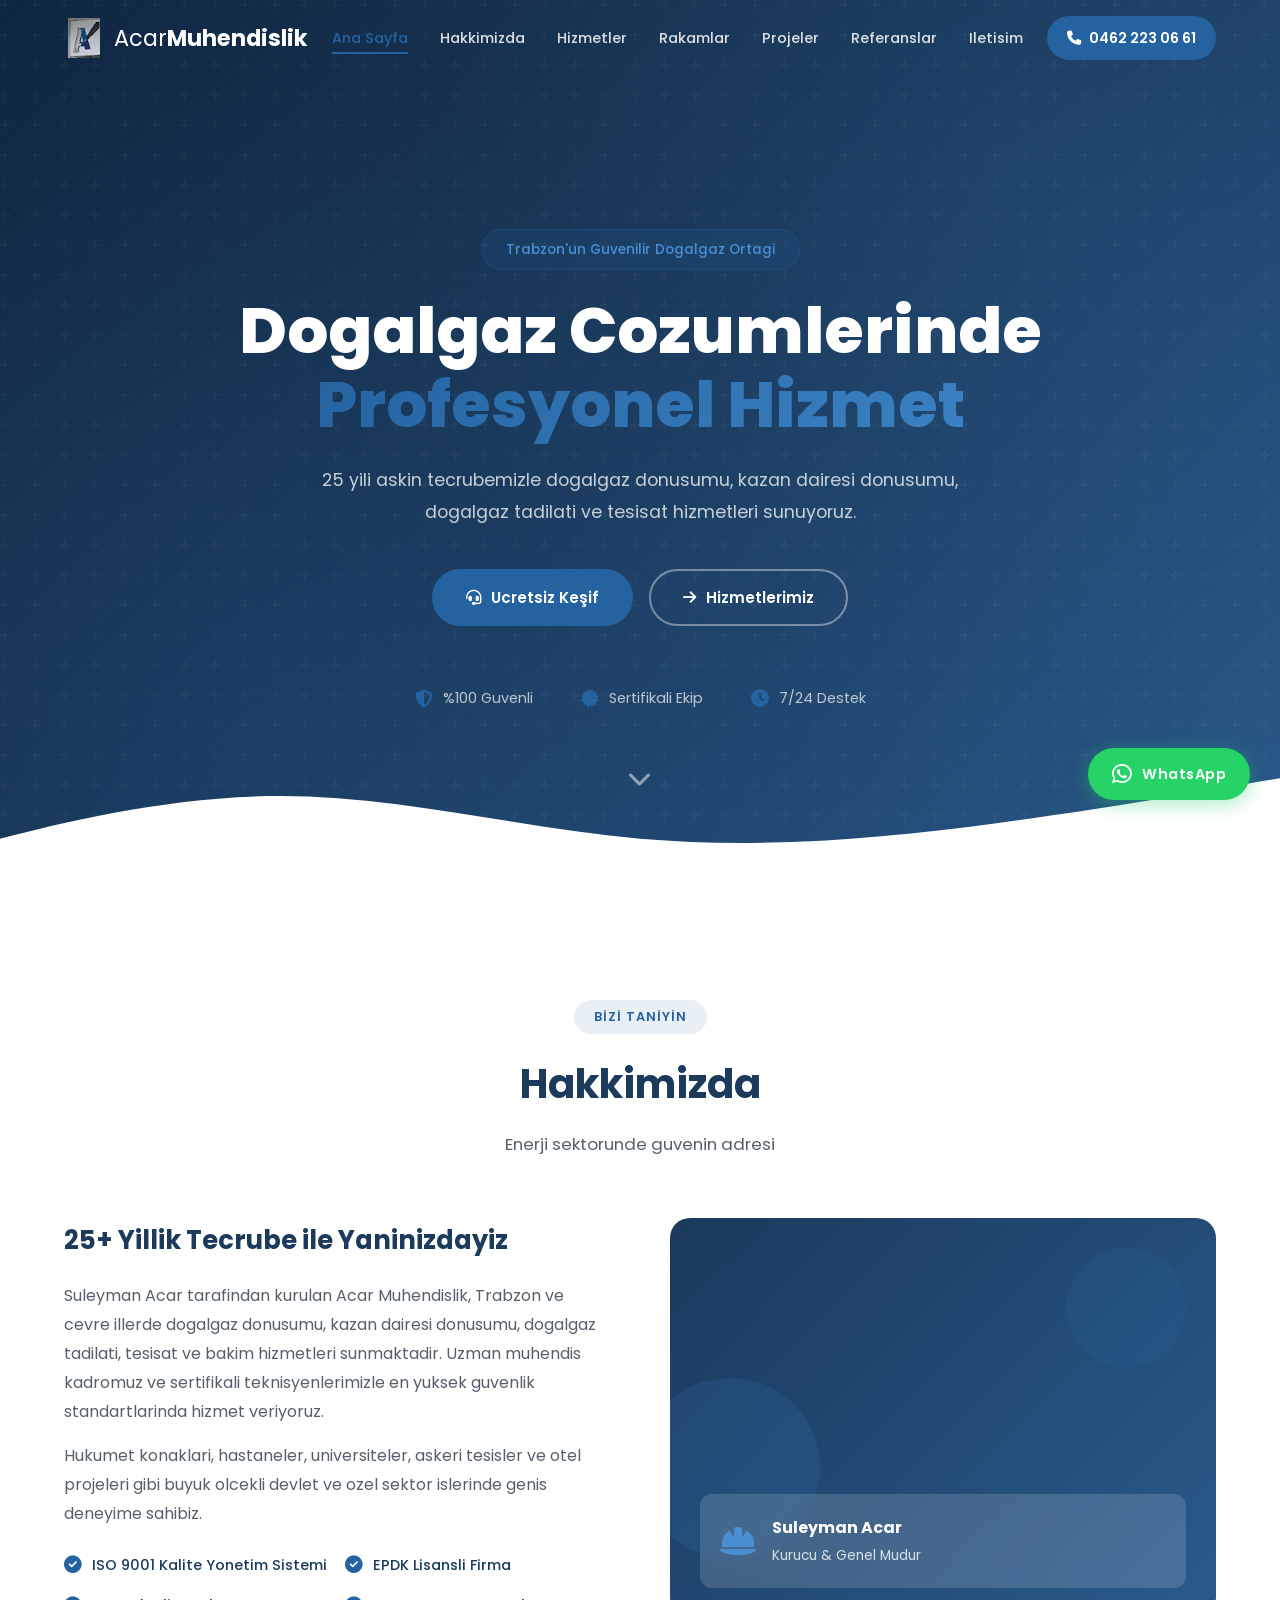
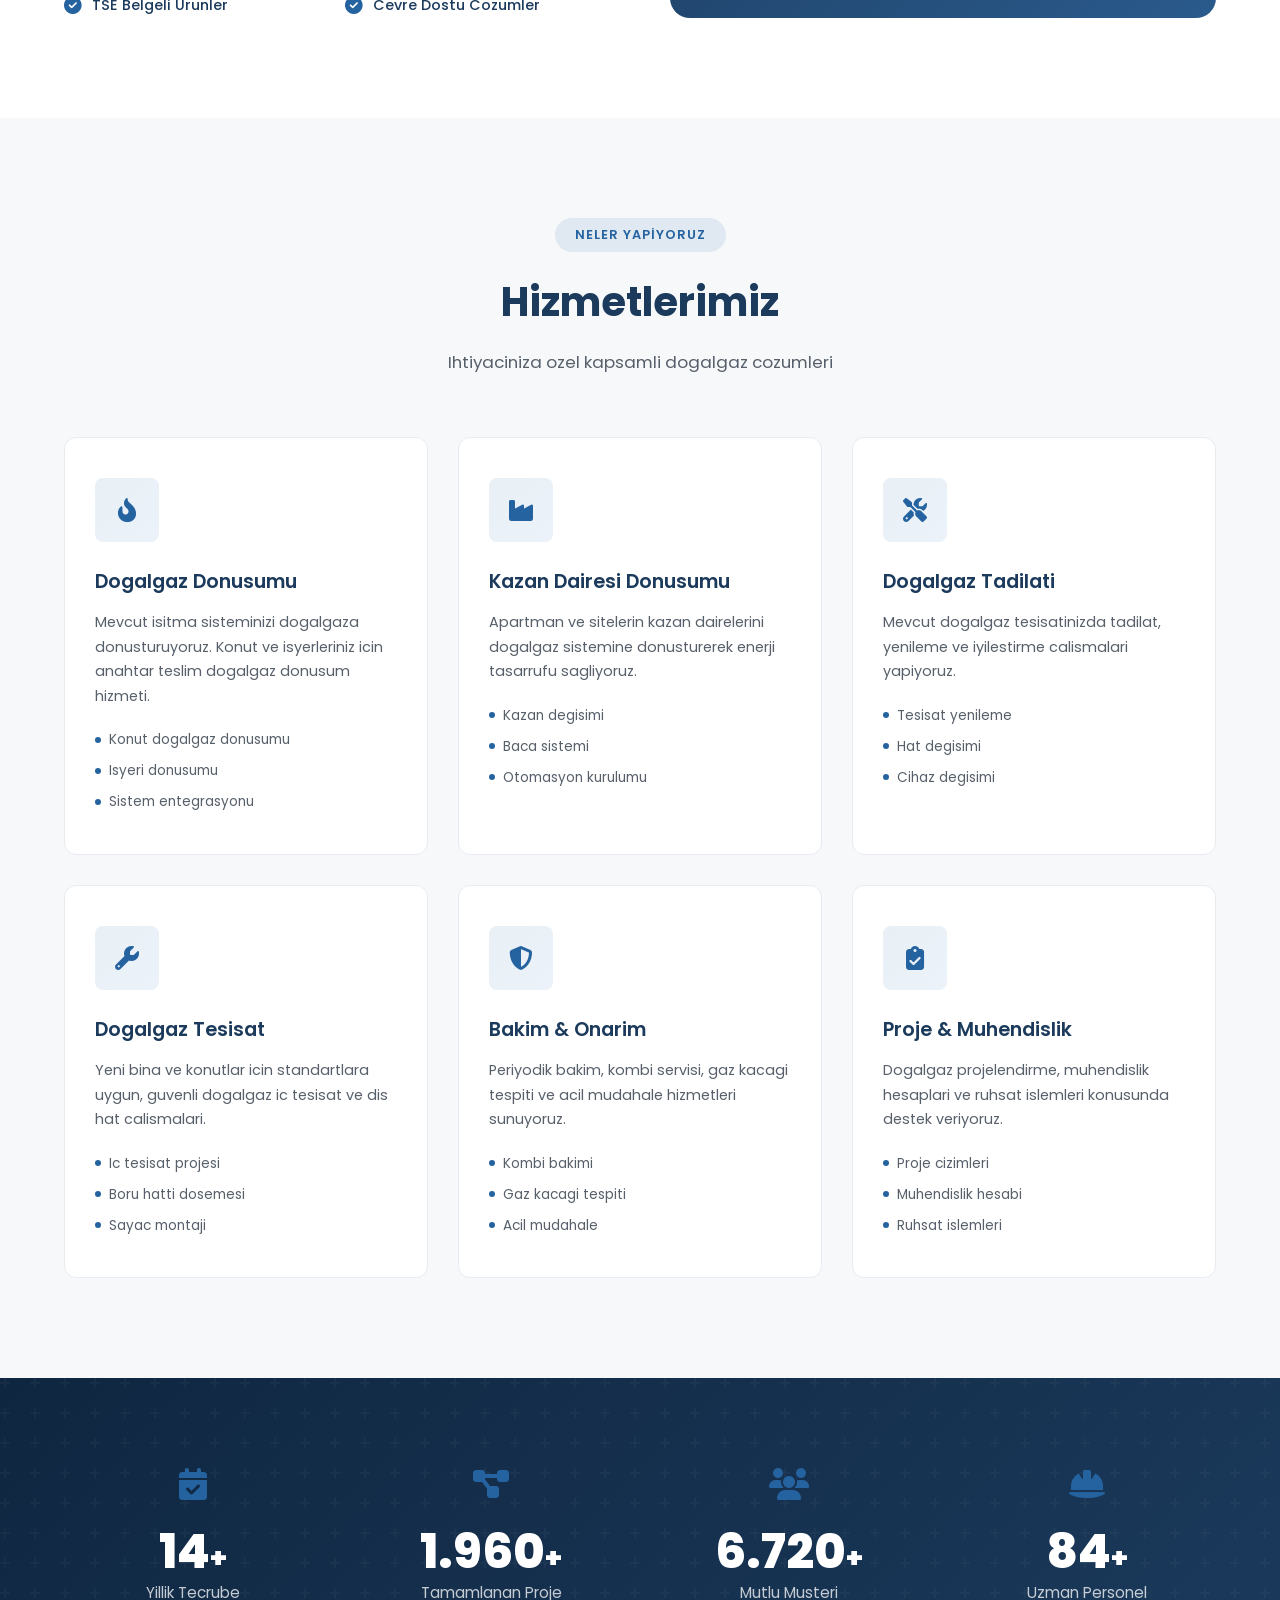
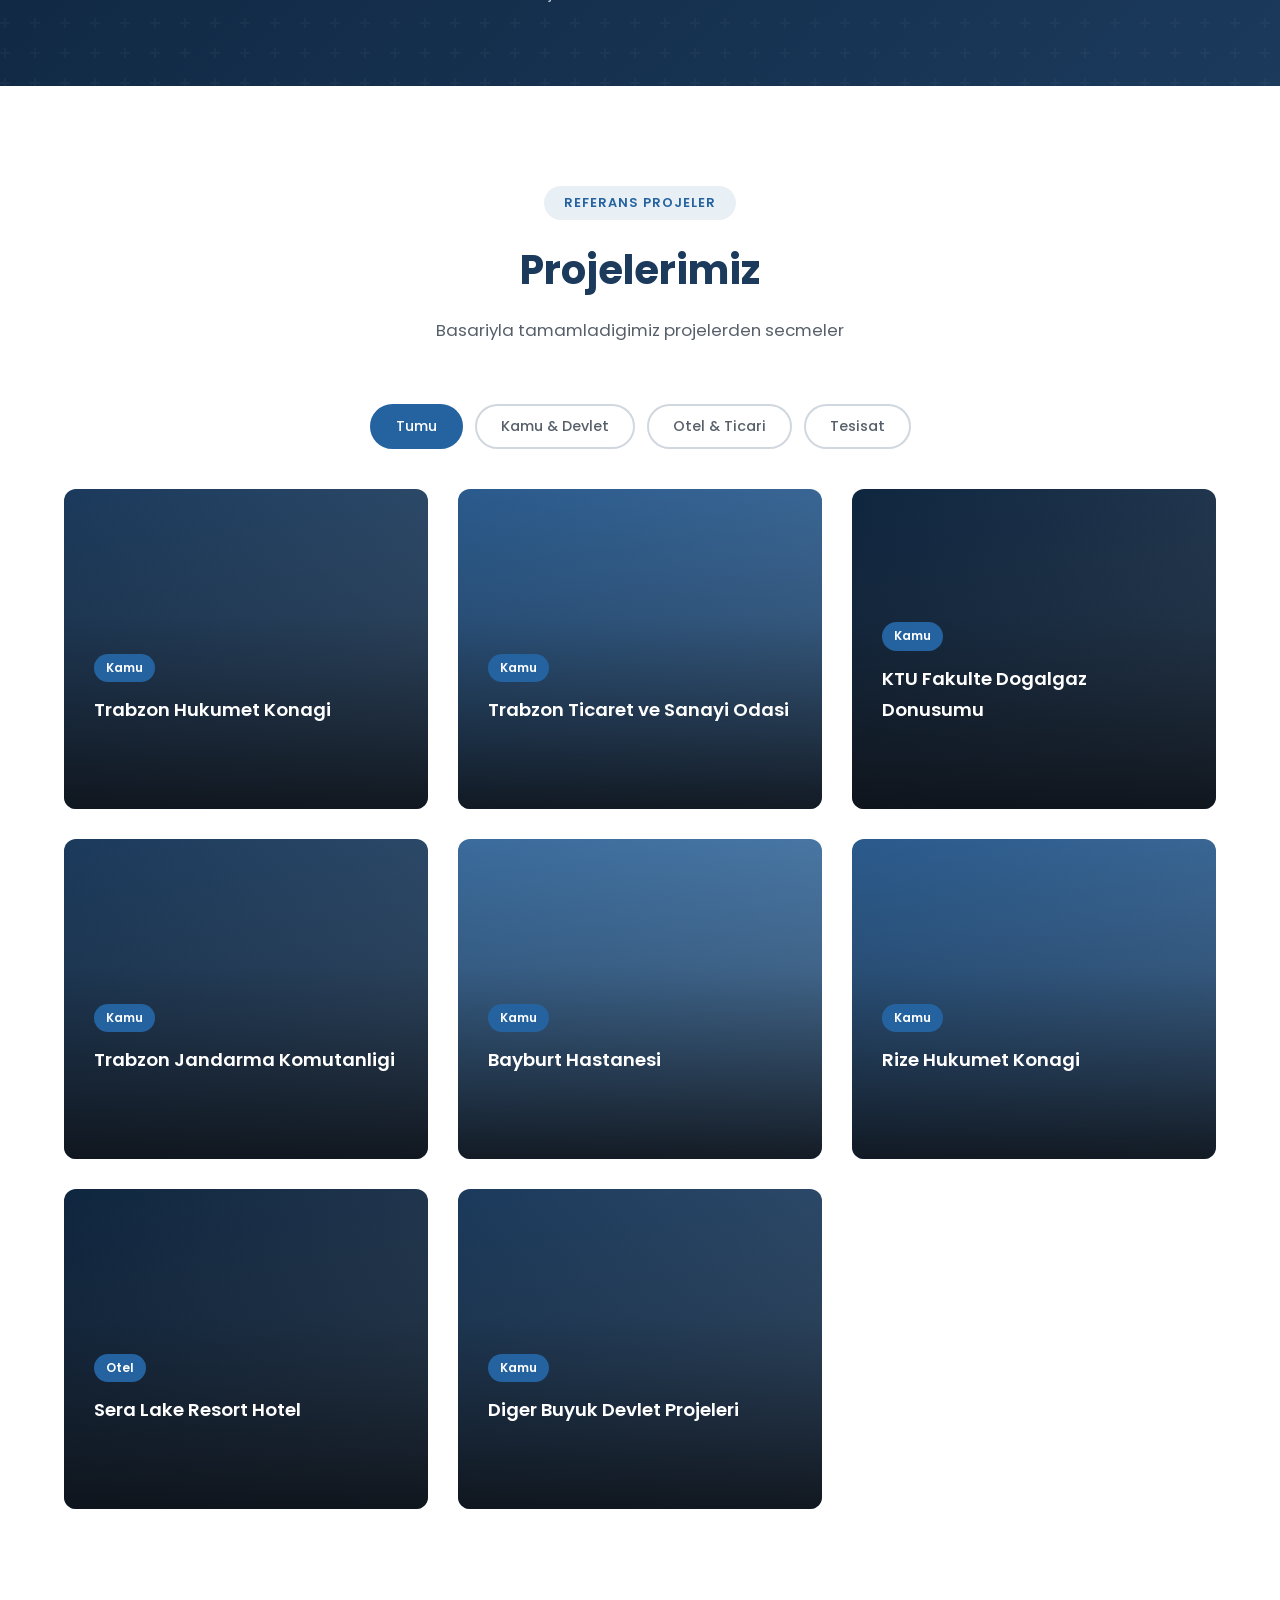
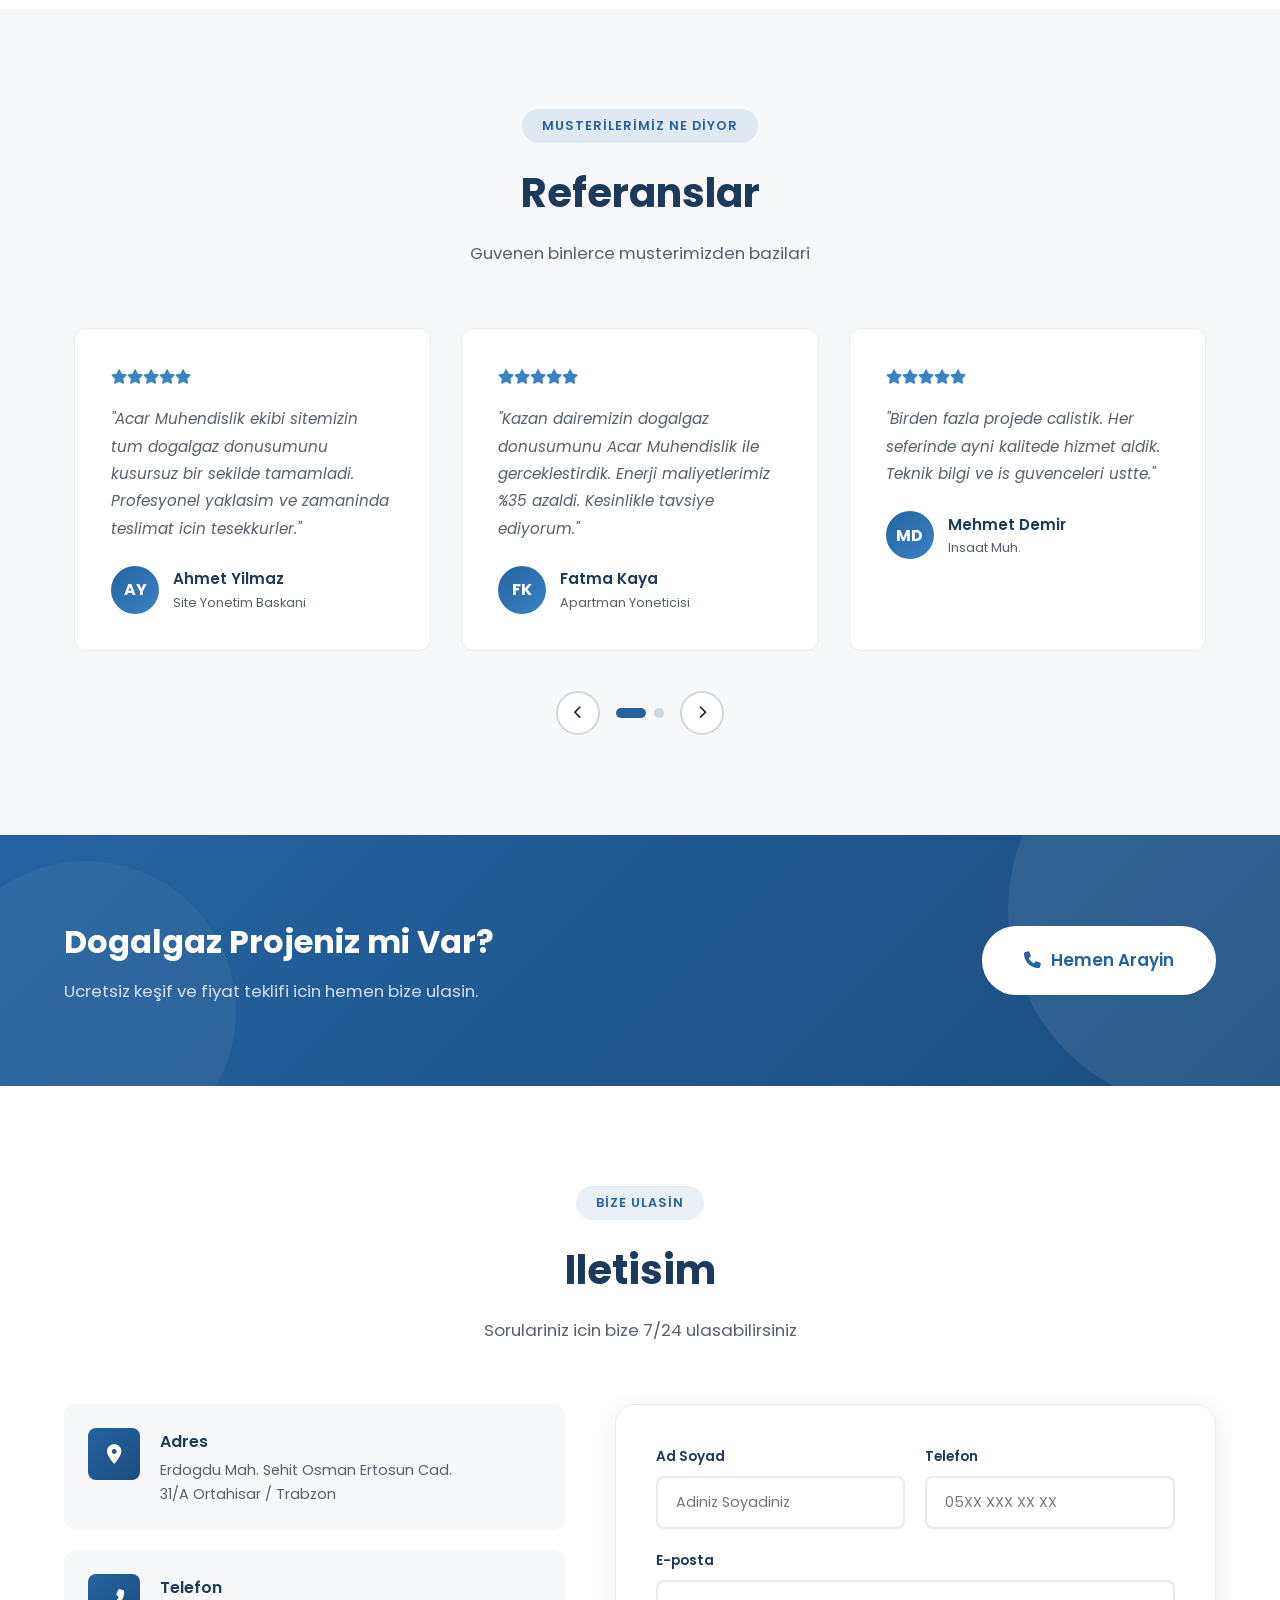
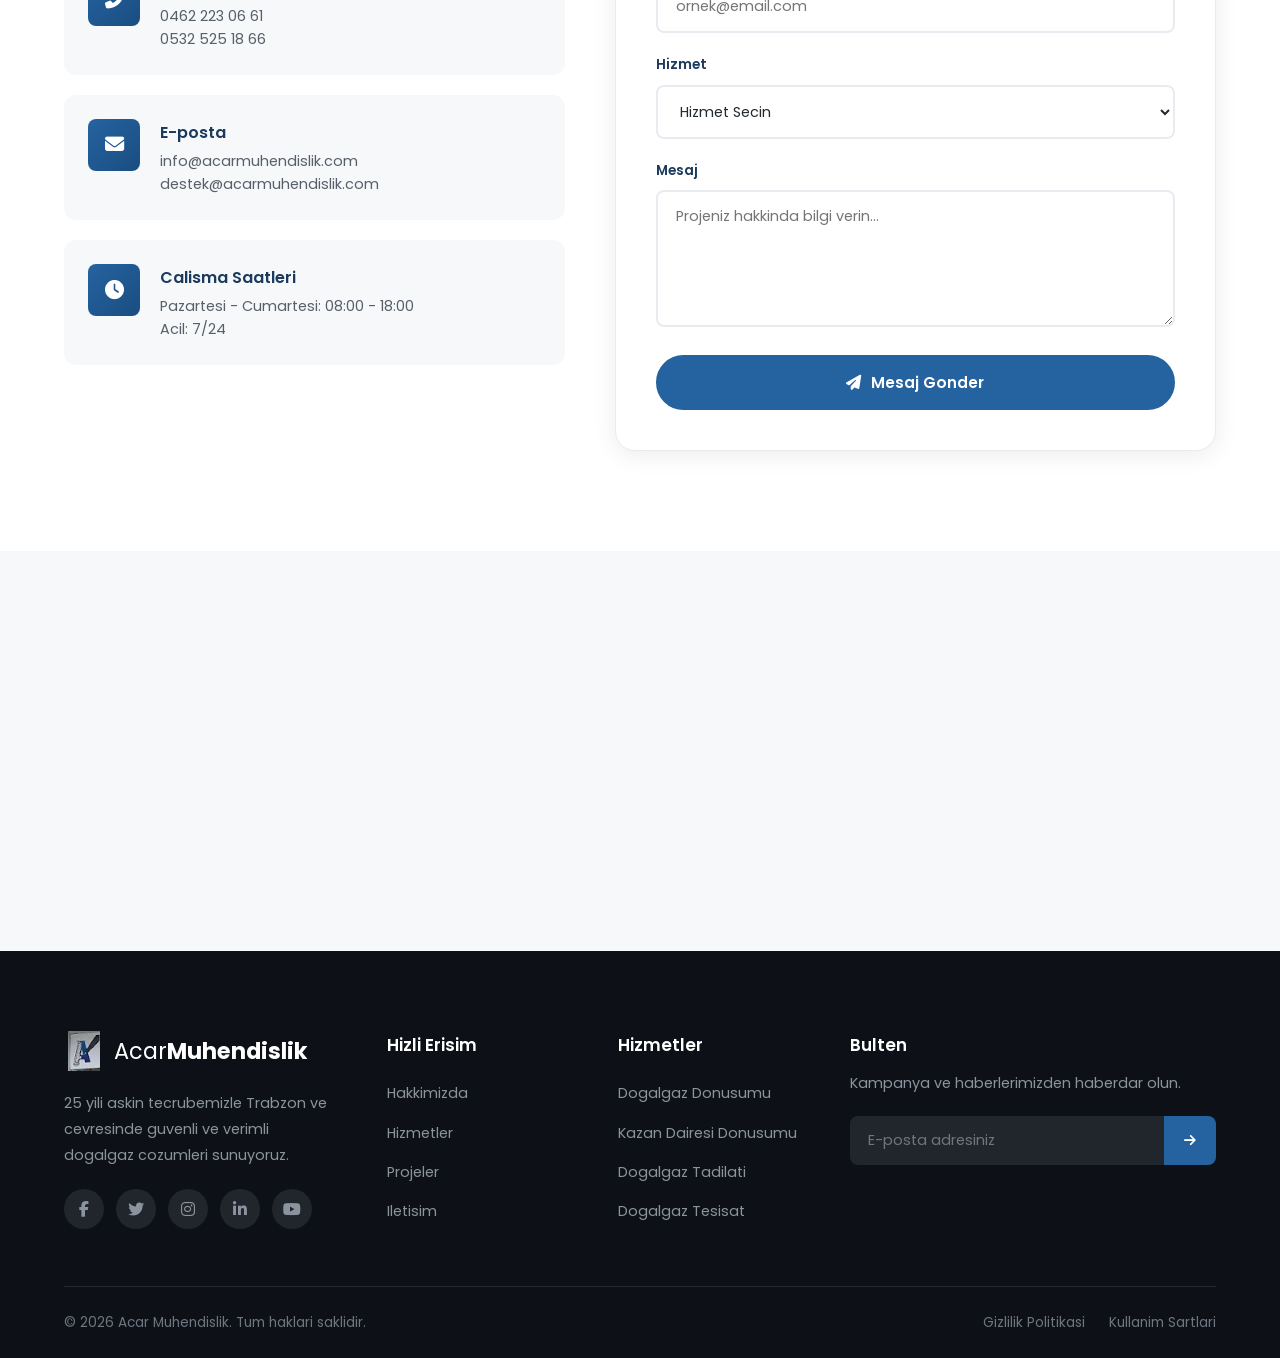
<file: dogalgaz/index.html>
<!DOCTYPE html>
<html lang="tr">
<head>
  <meta charset="UTF-8" />
  <meta name="viewport" content="width=device-width, initial-scale=1.0" />
  <meta name="description" content="Acar Muhendislik - Trabzon'da 25+ yillik tecrube ile dogalgaz donusumu, kazan dairesi donusumu, dogalgaz tadilati ve tesisat hizmetleri. Ortahisar, Trabzon." />
  <meta name="keywords" content="dogalgaz, dogalgaz donusumu, kazan dairesi, dogalgaz tadilati, tesisat, Trabzon, Ortahisar, Acar Muhendislik, dogalgaz tesisat, kombi bakimi, mekanik tesisat" />
  <meta name="author" content="Acar Muhendislik" />
  <meta name="robots" content="index, follow" />
  <meta property="og:title" content="Acar Muhendislik | Dogalgaz Hizmetleri - Trabzon" />
  <meta property="og:description" content="25+ yillik tecrube ile dogalgaz donusumu, kazan dairesi donusumu ve tesisat hizmetleri. Trabzon ve cevre iller." />
  <meta property="og:type" content="website" />
  <meta property="og:locale" content="tr_TR" />
  <meta name="twitter:card" content="summary" />
  <meta name="twitter:title" content="Acar Muhendislik | Dogalgaz Hizmetleri" />
  <meta name="twitter:description" content="Trabzon'da profesyonel dogalgaz donusumu ve tesisat hizmetleri." />
  <title>Acar Muhendislik | Dogalgaz Donusumu & Tesisat - Trabzon</title>
  <link rel="icon" type="image/x-icon" href="assets/favicon.ico" />
  <link rel="icon" type="image/png" sizes="32x32" href="assets/favicon-32.png" />
  <link rel="icon" type="image/png" sizes="192x192" href="assets/favicon-192.png" />
  <link rel="apple-touch-icon" sizes="180x180" href="assets/apple-touch-icon.png" />
  <link rel="preconnect" href="https://fonts.googleapis.com" />
  <link rel="preconnect" href="https://fonts.gstatic.com" crossorigin />
  <link href="https://fonts.googleapis.com/css2?family=Poppins:wght@300;400;500;600;700;800&display=swap" rel="stylesheet" />
  <link rel="stylesheet" href="https://cdnjs.cloudflare.com/ajax/libs/font-awesome/6.5.1/css/all.min.css" />
  <link rel="stylesheet" href="css/styles.css" />
</head>
<body>
  <!-- Preloader -->
  <div id="preloader" class="preloader">
    <div class="preloader__flame">
      <img src="assets/logo.jpg" alt="Acar Muhendislik" class="preloader__logo" />
    </div>
    <p class="preloader__text">Acar Muhendislik</p>
  </div>

  <!-- Navbar -->
  <header class="navbar" id="navbar">
    <div class="container navbar__inner">
      <a href="#hero" class="navbar__brand">
        <img src="assets/logo.jpg" alt="Acar Muhendislik Logo" class="navbar__logo" />
        <span>Acar<strong>Muhendislik</strong></span>
      </a>
      <nav class="navbar__links" id="nav-links">
        <a href="#hero" class="nav-link active">Ana Sayfa</a>
        <a href="#about" class="nav-link">Hakkimizda</a>
        <a href="#services" class="nav-link">Hizmetler</a>
        <a href="#stats" class="nav-link">Rakamlar</a>
        <a href="#projects" class="nav-link">Projeler</a>
        <a href="#testimonials" class="nav-link">Referanslar</a>
        <a href="#contact" class="nav-link">Iletisim</a>
      </nav>
      <div class="navbar__actions">
        <a href="tel:+904622230661" class="navbar__phone">
          <i class="fas fa-phone"></i>
          <span>0462 223 06 61</span>
        </a>
        <button id="menu-toggle" class="btn-icon menu-toggle" aria-label="Menu">
          <span class="hamburger"></span>
        </button>
      </div>
    </div>
  </header>

  <main>
    <!-- Hero Section -->
    <section id="hero" class="hero">
      <div class="hero__bg"></div>
      <div class="hero__overlay"></div>
      <div class="container hero__inner">
        <div class="hero__badge">Trabzon'un Guvenilir Dogalgaz Ortagi</div>
        <h1 class="hero__title">
          Dogalgaz Cozumlerinde<br />
          <span class="text-gradient">Profesyonel Hizmet</span>
        </h1>
        <p class="hero__subtitle">
          25 yili askin tecrubemizle dogalgaz donusumu, kazan dairesi donusumu,
          dogalgaz tadilati ve tesisat hizmetleri sunuyoruz.
        </p>
        <div class="hero__cta">
          <a href="#contact" class="btn btn--primary">
            <i class="fas fa-headset"></i> Ucretsiz Keşif
          </a>
          <a href="#services" class="btn btn--outline">
            <i class="fas fa-arrow-right"></i> Hizmetlerimiz
          </a>
        </div>
        <div class="hero__features">
          <div class="hero__feature">
            <i class="fas fa-shield-halved"></i>
            <span>%100 Guvenli</span>
          </div>
          <div class="hero__feature">
            <i class="fas fa-certificate"></i>
            <span>Sertifikali Ekip</span>
          </div>
          <div class="hero__feature">
            <i class="fas fa-clock"></i>
            <span>7/24 Destek</span>
          </div>
        </div>
      </div>
      <div class="hero__scroll">
        <a href="#about"><i class="fas fa-chevron-down"></i></a>
      </div>
    </section>

    <!-- About Section -->
    <section id="about" class="section">
      <div class="container">
        <div class="section__header">
          <span class="section__tag">Bizi Taniyin</span>
          <h2 class="section__title">Hakkimizda</h2>
          <p class="section__subtitle">Enerji sektorunde guvenin adresi</p>
        </div>
        <div class="about__grid">
          <div class="about__content">
            <h3>25+ Yillik Tecrube ile Yaninizdayiz</h3>
            <p>
              Suleyman Acar tarafindan kurulan Acar Muhendislik, Trabzon ve
              cevre illerde dogalgaz donusumu, kazan dairesi donusumu, dogalgaz
              tadilati, tesisat ve bakim hizmetleri sunmaktadir. Uzman muhendis
              kadromuz ve sertifikali teknisyenlerimizle en yuksek guvenlik
              standartlarinda hizmet veriyoruz.
            </p>
            <p>
              Hukumet konaklari, hastaneler, universiteler, askeri tesisler ve
              otel projeleri gibi buyuk olcekli devlet ve ozel sektor islerinde
              genis deneyime sahibiz.
            </p>
            <div class="about__highlights">
              <div class="about__highlight">
                <i class="fas fa-check-circle"></i>
                <span>ISO 9001 Kalite Yonetim Sistemi</span>
              </div>
              <div class="about__highlight">
                <i class="fas fa-check-circle"></i>
                <span>EPDK Lisansli Firma</span>
              </div>
              <div class="about__highlight">
                <i class="fas fa-check-circle"></i>
                <span>TSE Belgeli Urunler</span>
              </div>
              <div class="about__highlight">
                <i class="fas fa-check-circle"></i>
                <span>Cevre Dostu Cozumler</span>
              </div>
            </div>
          </div>
          <div class="about__image">
            <div class="about__image-card">
              <i class="fas fa-hard-hat"></i>
              <div>
                <strong>Suleyman Acar</strong>
                <span>Kurucu & Genel Mudur</span>
              </div>
            </div>
          </div>
        </div>
      </div>
    </section>

    <!-- Services Section -->
    <section id="services" class="section section--dark">
      <div class="container">
        <div class="section__header">
          <span class="section__tag">Neler Yapiyoruz</span>
          <h2 class="section__title">Hizmetlerimiz</h2>
          <p class="section__subtitle">Ihtiyaciniza ozel kapsamli dogalgaz cozumleri</p>
        </div>
        <div class="services__grid">
          <div class="service-card" data-aos="fade-up">
            <div class="service-card__icon">
              <i class="fas fa-fire-flame-curved"></i>
            </div>
            <h3 class="service-card__title">Dogalgaz Donusumu</h3>
            <p class="service-card__desc">
              Mevcut isitma sisteminizi dogalgaza donusturuyoruz.
              Konut ve isyerleriniz icin anahtar teslim dogalgaz donusum hizmeti.
            </p>
            <ul class="service-card__list">
              <li>Konut dogalgaz donusumu</li>
              <li>Isyeri donusumu</li>
              <li>Sistem entegrasyonu</li>
            </ul>
          </div>
          <div class="service-card" data-aos="fade-up">
            <div class="service-card__icon">
              <i class="fas fa-industry"></i>
            </div>
            <h3 class="service-card__title">Kazan Dairesi Donusumu</h3>
            <p class="service-card__desc">
              Apartman ve sitelerin kazan dairelerini dogalgaz sistemine
              donusturerek enerji tasarrufu sagliyoruz.
            </p>
            <ul class="service-card__list">
              <li>Kazan degisimi</li>
              <li>Baca sistemi</li>
              <li>Otomasyon kurulumu</li>
            </ul>
          </div>
          <div class="service-card" data-aos="fade-up">
            <div class="service-card__icon">
              <i class="fas fa-tools"></i>
            </div>
            <h3 class="service-card__title">Dogalgaz Tadilati</h3>
            <p class="service-card__desc">
              Mevcut dogalgaz tesisatinizda tadilat, yenileme ve
              iyilestirme calismalari yapiyoruz.
            </p>
            <ul class="service-card__list">
              <li>Tesisat yenileme</li>
              <li>Hat degisimi</li>
              <li>Cihaz degisimi</li>
            </ul>
          </div>
          <div class="service-card" data-aos="fade-up">
            <div class="service-card__icon">
              <i class="fas fa-wrench"></i>
            </div>
            <h3 class="service-card__title">Dogalgaz Tesisat</h3>
            <p class="service-card__desc">
              Yeni bina ve konutlar icin standartlara uygun, guvenli
              dogalgaz ic tesisat ve dis hat calismalari.
            </p>
            <ul class="service-card__list">
              <li>Ic tesisat projesi</li>
              <li>Boru hatti dosemesi</li>
              <li>Sayac montaji</li>
            </ul>
          </div>
          <div class="service-card" data-aos="fade-up">
            <div class="service-card__icon">
              <i class="fas fa-shield-halved"></i>
            </div>
            <h3 class="service-card__title">Bakim & Onarim</h3>
            <p class="service-card__desc">
              Periyodik bakim, kombi servisi, gaz kacagi tespiti
              ve acil mudahale hizmetleri sunuyoruz.
            </p>
            <ul class="service-card__list">
              <li>Kombi bakimi</li>
              <li>Gaz kacagi tespiti</li>
              <li>Acil mudahale</li>
            </ul>
          </div>
          <div class="service-card" data-aos="fade-up">
            <div class="service-card__icon">
              <i class="fas fa-clipboard-check"></i>
            </div>
            <h3 class="service-card__title">Proje & Muhendislik</h3>
            <p class="service-card__desc">
              Dogalgaz projelendirme, muhendislik hesaplari ve
              ruhsat islemleri konusunda destek veriyoruz.
            </p>
            <ul class="service-card__list">
              <li>Proje cizimleri</li>
              <li>Muhendislik hesabi</li>
              <li>Ruhsat islemleri</li>
            </ul>
          </div>
        </div>
      </div>
    </section>

    <!-- Stats Section -->
    <section id="stats" class="section stats-section">
      <div class="container">
        <div class="stats__grid">
          <div class="stat-card">
            <div class="stat-card__icon"><i class="fas fa-calendar-check"></i></div>
            <div class="stat-card__number" data-target="25">0</div>
            <div class="stat-card__label">Yillik Tecrube</div>
          </div>
          <div class="stat-card">
            <div class="stat-card__icon"><i class="fas fa-project-diagram"></i></div>
            <div class="stat-card__number" data-target="3500">0</div>
            <div class="stat-card__label">Tamamlanan Proje</div>
          </div>
          <div class="stat-card">
            <div class="stat-card__icon"><i class="fas fa-users"></i></div>
            <div class="stat-card__number" data-target="12000">0</div>
            <div class="stat-card__label">Mutlu Musteri</div>
          </div>
          <div class="stat-card">
            <div class="stat-card__icon"><i class="fas fa-hard-hat"></i></div>
            <div class="stat-card__number" data-target="150">0</div>
            <div class="stat-card__label">Uzman Personel</div>
          </div>
        </div>
      </div>
    </section>

    <!-- Projects Section -->
    <section id="projects" class="section">
      <div class="container">
        <div class="section__header">
          <span class="section__tag">Referans Projeler</span>
          <h2 class="section__title">Projelerimiz</h2>
          <p class="section__subtitle">Basariyla tamamladigimiz projelerden secmeler</p>
        </div>
        <div class="projects__filter">
          <button class="filter-btn active" data-filter="all">Tumu</button>
          <button class="filter-btn" data-filter="kamu">Kamu & Devlet</button>
          <button class="filter-btn" data-filter="otel">Otel & Ticari</button>
          <button class="filter-btn" data-filter="tesisat">Tesisat</button>
        </div>
        <div class="projects__grid" id="projects-grid">
          <!-- Populated by JS -->
        </div>
      </div>
    </section>

    <!-- Testimonials Section -->
    <section id="testimonials" class="section section--dark">
      <div class="container">
        <div class="section__header">
          <span class="section__tag">Musterilerimiz Ne Diyor</span>
          <h2 class="section__title">Referanslar</h2>
          <p class="section__subtitle">Guvenen binlerce musterimizden bazilari</p>
        </div>
        <div class="testimonials__wrapper">
          <div class="testimonials__track" id="testimonials-track">
            <!-- Populated by JS -->
          </div>
          <div class="testimonials__nav">
            <button class="testimonials__btn" id="test-prev"><i class="fas fa-chevron-left"></i></button>
            <div class="testimonials__dots" id="test-dots"></div>
            <button class="testimonials__btn" id="test-next"><i class="fas fa-chevron-right"></i></button>
          </div>
        </div>
      </div>
    </section>

    <!-- CTA Section -->
    <section class="cta-section">
      <div class="container cta__inner">
        <div class="cta__content">
          <h2>Dogalgaz Projeniz mi Var?</h2>
          <p>Ucretsiz keşif ve fiyat teklifi icin hemen bize ulasin.</p>
        </div>
        <a href="#contact" class="btn btn--primary btn--lg">
          <i class="fas fa-phone"></i> Hemen Arayin
        </a>
      </div>
    </section>

    <!-- Contact Section -->
    <section id="contact" class="section">
      <div class="container">
        <div class="section__header">
          <span class="section__tag">Bize Ulasin</span>
          <h2 class="section__title">Iletisim</h2>
          <p class="section__subtitle">Sorulariniz icin bize 7/24 ulasabilirsiniz</p>
        </div>
        <div class="contact__grid">
          <div class="contact__info">
            <div class="contact__card">
              <div class="contact__card-icon"><i class="fas fa-map-marker-alt"></i></div>
              <div>
                <h4>Adres</h4>
                <p>Erdogdu Mah. Sehit Osman Ertosun Cad.<br />31/A Ortahisar / Trabzon</p>
              </div>
            </div>
            <div class="contact__card">
              <div class="contact__card-icon"><i class="fas fa-phone-alt"></i></div>
              <div>
                <h4>Telefon</h4>
                <p><a href="tel:+904622230661" style="color: inherit;">0462 223 06 61</a><br /><a href="tel:+905325251866" style="color: inherit;">0532 525 18 66</a></p>
              </div>
            </div>
            <div class="contact__card">
              <div class="contact__card-icon"><i class="fas fa-envelope"></i></div>
              <div>
                <h4>E-posta</h4>
                <p>info@acarmuhendislik.com<br />destek@acarmuhendislik.com</p>
              </div>
            </div>
            <div class="contact__card">
              <div class="contact__card-icon"><i class="fas fa-clock"></i></div>
              <div>
                <h4>Calisma Saatleri</h4>
                <p>Pazartesi - Cumartesi: 08:00 - 18:00<br />Acil: 7/24</p>
              </div>
            </div>
          </div>
          <form class="contact__form" id="contact-form">
            <div class="form__row">
              <div class="form__group">
                <label for="name">Ad Soyad</label>
                <input type="text" id="name" name="name" placeholder="Adiniz Soyadiniz" required />
              </div>
              <div class="form__group">
                <label for="phone">Telefon</label>
                <input type="tel" id="phone" name="phone" placeholder="05XX XXX XX XX" required />
              </div>
            </div>
            <div class="form__group">
              <label for="email">E-posta</label>
              <input type="email" id="email" name="email" placeholder="ornek@email.com" required />
            </div>
            <div class="form__group">
              <label for="service">Hizmet</label>
              <select id="service" name="service">
                <option value="">Hizmet Secin</option>
                <option value="donusum">Dogalgaz Donusumu</option>
                <option value="kazan">Kazan Dairesi Donusumu</option>
                <option value="tadilat">Dogalgaz Tadilati</option>
                <option value="tesisat">Dogalgaz Tesisat</option>
                <option value="bakim">Bakim & Onarim</option>
                <option value="proje">Proje & Muhendislik</option>
              </select>
            </div>
            <div class="form__group">
              <label for="message">Mesaj</label>
              <textarea id="message" name="message" rows="5" placeholder="Projeniz hakkinda bilgi verin..."></textarea>
            </div>
            <button type="submit" class="btn btn--primary btn--full">
              <i class="fas fa-paper-plane"></i> Mesaj Gonder
            </button>
          </form>
        </div>
      </div>
    </section>

    <!-- Map -->
    <div class="map-section">
      <iframe
        src="https://www.google.com/maps/embed?pb=!1m18!1m12!1m3!1d2988.5!2d39.7168!3d41.0027!2m3!1f0!2f0!3f0!3m2!1i1024!2i768!4f13.1!3m3!1m2!1s0x0%3A0x0!2zNDHCsDAwJzA5LjciTiAzOcKwNDMnMDAuNSJF!5e0!3m2!1str!2str!4v1234567890"
        width="100%" height="400" style="border:0;" allowfullscreen="" loading="lazy"
        referrerpolicy="no-referrer-when-downgrade"
        title="Acar Muhendislik Konum"></iframe>
    </div>
  </main>

  <!-- Footer -->
  <footer class="footer">
    <div class="container">
      <div class="footer__grid">
        <div class="footer__about">
          <div class="footer__brand">
            <img src="assets/logo.jpg" alt="Acar Muhendislik" class="footer__logo-img" />
            <span>Acar<strong>Muhendislik</strong></span>
          </div>
          <p>
            25 yili askin tecrubemizle Trabzon ve cevresinde guvenli ve verimli
            dogalgaz cozumleri sunuyoruz.
          </p>
          <div class="footer__social">
            <a href="#" aria-label="Facebook"><i class="fab fa-facebook-f"></i></a>
            <a href="#" aria-label="Twitter"><i class="fab fa-twitter"></i></a>
            <a href="#" aria-label="Instagram"><i class="fab fa-instagram"></i></a>
            <a href="#" aria-label="LinkedIn"><i class="fab fa-linkedin-in"></i></a>
            <a href="#" aria-label="YouTube"><i class="fab fa-youtube"></i></a>
          </div>
        </div>
        <div class="footer__links">
          <h4>Hizli Erisim</h4>
          <ul>
            <li><a href="#about">Hakkimizda</a></li>
            <li><a href="#services">Hizmetler</a></li>
            <li><a href="#projects">Projeler</a></li>
            <li><a href="#contact">Iletisim</a></li>
          </ul>
        </div>
        <div class="footer__links">
          <h4>Hizmetler</h4>
          <ul>
            <li><a href="#services">Dogalgaz Donusumu</a></li>
            <li><a href="#services">Kazan Dairesi Donusumu</a></li>
            <li><a href="#services">Dogalgaz Tadilati</a></li>
            <li><a href="#services">Dogalgaz Tesisat</a></li>
          </ul>
        </div>
        <div class="footer__newsletter">
          <h4>Bulten</h4>
          <p>Kampanya ve haberlerimizden haberdar olun.</p>
          <form class="newsletter__form" id="newsletter-form">
            <input type="email" placeholder="E-posta adresiniz" required />
            <button type="submit"><i class="fas fa-arrow-right"></i></button>
          </form>
        </div>
      </div>
      <div class="footer__bottom">
        <p>&copy; 2026 Acar Muhendislik. Tum haklari saklidir.</p>
        <div class="footer__bottom-links">
          <a href="#">Gizlilik Politikasi</a>
          <a href="#">Kullanim Sartlari</a>
        </div>
      </div>
    </div>
  </footer>

  <!-- Back to Top -->
  <button id="back-to-top" class="back-to-top" aria-label="Yukari">
    <i class="fas fa-arrow-up"></i>
  </button>

  <!-- WhatsApp Button -->
  <a href="https://wa.me/905325251866?text=Merhaba%2C%20Acar%20Muhendislik%20hakkinda%20bilgi%20almak%20istiyorum." target="_blank" rel="noopener noreferrer" class="whatsapp-btn" aria-label="WhatsApp ile iletisime gecin">
    <i class="fab fa-whatsapp"></i>
    <span class="whatsapp-btn__text">WhatsApp</span>
  </a>

  <!-- Structured Data -->
  <script type="application/ld+json">
  {
    "@context": "https://schema.org",
    "@type": "LocalBusiness",
    "name": "Acar Muhendislik",
    "description": "Dogalgaz donusumu, kazan dairesi donusumu, dogalgaz tadilati ve tesisat hizmetleri",
    "founder": {
      "@type": "Person",
      "name": "Suleyman Acar"
    },
    "address": {
      "@type": "PostalAddress",
      "streetAddress": "Erdogdu Mah. Sehit Osman Ertosun Cad. 31/A",
      "addressLocality": "Ortahisar",
      "addressRegion": "Trabzon",
      "addressCountry": "TR"
    },
    "telephone": "+904622230661",
    "email": "info@acarmuhendislik.com",
    "url": "https://acarmuhendislik.com",
    "openingHours": "Mo-Sa 08:00-18:00",
    "areaServed": ["Trabzon", "Rize", "Bayburt"],
    "knowsAbout": ["Dogalgaz Donusumu", "Kazan Dairesi Donusumu", "Dogalgaz Tadilati", "Mekanik Tesisat"]
  }
  </script>

  <script src="js/main.js"></script>
</body>
</html>
</file>
<file: dogalgaz/css/styles.css>
/* =====================================================
   Acar Muhendislik - Professional Natural Gas Company
   ===================================================== */

/* ----- Reset & Base ----- */
*,
*::before,
*::after {
  margin: 0;
  padding: 0;
  box-sizing: border-box;
}

:root {
  --primary: #2563a0;
  --primary-dark: #1a4d80;
  --primary-light: #4a8fd4;
  --secondary: #1b3a5c;
  --secondary-dark: #0f2640;
  --secondary-light: #2a5a8c;
  --accent: #3b82c4;
  --dark: #0d1117;
  --dark-2: #161b22;
  --dark-3: #21262d;
  --gray-100: #f6f8fa;
  --gray-200: #e8ecf0;
  --gray-300: #d0d7de;
  --gray-400: #8b949e;
  --gray-500: #6e7681;
  --white: #ffffff;
  --text: #24292f;
  --text-light: #57606a;
  --radius: 12px;
  --radius-sm: 8px;
  --radius-lg: 20px;
  --shadow: 0 4px 24px rgba(0, 0, 0, 0.08);
  --shadow-lg: 0 12px 48px rgba(0, 0, 0, 0.12);
  --transition: 0.3s ease;
  --font: 'Poppins', sans-serif;
}

html {
  scroll-behavior: smooth;
  font-size: 16px;
}

body {
  font-family: var(--font);
  color: var(--text);
  background: var(--white);
  line-height: 1.7;
  overflow-x: hidden;
}

a {
  text-decoration: none;
  color: inherit;
}

ul {
  list-style: none;
}

img {
  max-width: 100%;
  display: block;
}

.container {
  max-width: 1200px;
  margin: 0 auto;
  padding: 0 24px;
}

/* ----- Preloader ----- */
.preloader {
  position: fixed;
  inset: 0;
  z-index: 10000;
  background: var(--secondary-dark);
  display: flex;
  flex-direction: column;
  align-items: center;
  justify-content: center;
  transition: opacity 0.5s, visibility 0.5s;
}

.preloader.hide {
  opacity: 0;
  visibility: hidden;
}

.preloader__flame {
  font-size: 3rem;
  color: var(--primary);
  animation: flamePulse 1s ease-in-out infinite;
}

.preloader__logo {
  width: 80px;
  height: 80px;
  object-fit: contain;
}

.preloader__text {
  margin-top: 16px;
  color: var(--white);
  font-size: 1.25rem;
  font-weight: 600;
  letter-spacing: 2px;
}

@keyframes flamePulse {
  0%, 100% { transform: scale(1); opacity: 1; }
  50% { transform: scale(1.2); opacity: 0.7; }
}

/* ----- Navbar ----- */
.navbar {
  position: fixed;
  top: 0;
  left: 0;
  right: 0;
  z-index: 1000;
  padding: 16px 0;
  transition: all var(--transition);
}

.navbar.scrolled {
  background: rgba(255, 255, 255, 0.97);
  backdrop-filter: blur(10px);
  box-shadow: 0 2px 20px rgba(0, 0, 0, 0.08);
  padding: 10px 0;
}

.navbar__inner {
  display: flex;
  align-items: center;
  justify-content: space-between;
}

.navbar__brand {
  display: flex;
  align-items: center;
  gap: 10px;
  font-size: 1.4rem;
  color: var(--white);
  transition: color var(--transition);
}

.navbar.scrolled .navbar__brand {
  color: var(--secondary);
}

.navbar__logo {
  width: 40px;
  height: 40px;
  object-fit: contain;
}

.navbar__brand strong {
  font-weight: 700;
}

.navbar__links {
  display: flex;
  align-items: center;
  gap: 32px;
}

.nav-link {
  color: rgba(255, 255, 255, 0.85);
  font-size: 0.9rem;
  font-weight: 500;
  position: relative;
  transition: color var(--transition);
}

.navbar.scrolled .nav-link {
  color: var(--text-light);
}

.nav-link::after {
  content: '';
  position: absolute;
  bottom: -4px;
  left: 0;
  width: 0;
  height: 2px;
  background: var(--primary);
  transition: width var(--transition);
}

.nav-link:hover,
.nav-link.active {
  color: var(--primary);
}

.nav-link:hover::after,
.nav-link.active::after {
  width: 100%;
}

.navbar__actions {
  display: flex;
  align-items: center;
  gap: 16px;
}

.navbar__phone {
  display: flex;
  align-items: center;
  gap: 8px;
  color: var(--white);
  font-weight: 600;
  font-size: 0.9rem;
  background: var(--primary);
  padding: 10px 20px;
  border-radius: 50px;
  transition: all var(--transition);
}

.navbar__phone:hover {
  background: var(--primary-dark);
  transform: translateY(-2px);
}

.menu-toggle {
  display: none;
  background: none;
  border: none;
  cursor: pointer;
  width: 36px;
  height: 36px;
  position: relative;
}

.hamburger,
.hamburger::before,
.hamburger::after {
  display: block;
  width: 24px;
  height: 2px;
  background: var(--white);
  transition: all var(--transition);
  position: absolute;
  left: 6px;
}

.navbar.scrolled .hamburger,
.navbar.scrolled .hamburger::before,
.navbar.scrolled .hamburger::after {
  background: var(--secondary);
}

.hamburger {
  top: 17px;
}

.hamburger::before {
  content: '';
  top: -8px;
}

.hamburger::after {
  content: '';
  top: 8px;
}

.menu-toggle.open .hamburger {
  background: transparent;
}

.menu-toggle.open .hamburger::before {
  top: 0;
  transform: rotate(45deg);
}

.menu-toggle.open .hamburger::after {
  top: 0;
  transform: rotate(-45deg);
}

/* ----- Buttons ----- */
.btn {
  display: inline-flex;
  align-items: center;
  gap: 10px;
  padding: 14px 32px;
  border-radius: 50px;
  font-family: var(--font);
  font-size: 0.95rem;
  font-weight: 600;
  cursor: pointer;
  border: 2px solid transparent;
  transition: all var(--transition);
}

.btn--primary {
  background: var(--primary);
  color: var(--white);
  border-color: var(--primary);
}

.btn--primary:hover {
  background: var(--primary-dark);
  border-color: var(--primary-dark);
  transform: translateY(-3px);
  box-shadow: 0 8px 24px rgba(37, 99, 160, 0.35);
}

.btn--outline {
  background: transparent;
  color: var(--white);
  border-color: rgba(255, 255, 255, 0.4);
}

.btn--outline:hover {
  background: var(--white);
  color: var(--secondary);
  border-color: var(--white);
  transform: translateY(-3px);
}

.btn--ghost {
  background: transparent;
  color: var(--primary);
  border-color: var(--primary);
}

.btn--ghost:hover {
  background: var(--primary);
  color: var(--white);
}

.btn--lg {
  padding: 18px 40px;
  font-size: 1.05rem;
}

.btn--full {
  width: 100%;
  justify-content: center;
}

.btn-icon {
  background: none;
  border: none;
  cursor: pointer;
  font-size: 1.2rem;
}

/* ----- Hero ----- */
.hero {
  position: relative;
  min-height: 100vh;
  display: flex;
  align-items: center;
  overflow: hidden;
}

.hero__bg {
  position: absolute;
  inset: 0;
  background: linear-gradient(135deg, var(--secondary-dark) 0%, var(--secondary) 50%, var(--secondary-light) 100%);
}

.hero__bg::before {
  content: '';
  position: absolute;
  inset: 0;
  background:
    radial-gradient(circle at 20% 80%, rgba(37, 99, 160, 0.15) 0%, transparent 50%),
    radial-gradient(circle at 80% 20%, rgba(59, 130, 196, 0.1) 0%, transparent 50%);
}

.hero__bg::after {
  content: '';
  position: absolute;
  bottom: 0;
  left: 0;
  right: 0;
  height: 200px;
  background: url("data:image/svg+xml,%3Csvg xmlns='http://www.w3.org/2000/svg' viewBox='0 0 1440 200'%3E%3Cpath fill='%23ffffff' d='M0,160L60,144C120,128,240,96,360,96C480,96,600,128,720,138.7C840,149,960,139,1080,122.7C1200,107,1320,85,1380,74.7L1440,64L1440,200L1380,200C1320,200,1200,200,1080,200C960,200,840,200,720,200C600,200,480,200,360,200C240,200,120,200,60,200L0,200Z'%3E%3C/path%3E%3C/svg%3E") no-repeat bottom;
  background-size: cover;
}

.hero__overlay {
  position: absolute;
  inset: 0;
  background: url("data:image/svg+xml,%3Csvg width='60' height='60' viewBox='0 0 60 60' xmlns='http://www.w3.org/2000/svg'%3E%3Cg fill='none' fill-rule='evenodd'%3E%3Cg fill='%23ffffff' fill-opacity='0.03'%3E%3Cpath d='M36 34v-4h-2v4h-4v2h4v4h2v-4h4v-2h-4zm0-30V0h-2v4h-4v2h4v4h2V6h4V4h-4zM6 34v-4H4v4H0v2h4v4h2v-4h4v-2H6zM6 4V0H4v4H0v2h4v4h2V6h4V4H6z'/%3E%3C/g%3E%3C/g%3E%3C/svg%3E");
}

.hero__inner {
  position: relative;
  z-index: 2;
  text-align: center;
  padding: 120px 0 80px;
}

.hero__badge {
  display: inline-block;
  background: rgba(37, 99, 160, 0.15);
  color: var(--primary-light);
  padding: 8px 24px;
  border-radius: 50px;
  font-size: 0.85rem;
  font-weight: 500;
  margin-bottom: 24px;
  border: 1px solid rgba(37, 99, 160, 0.3);
  animation: fadeInDown 0.8s ease;
}

.hero__title {
  font-size: clamp(2.5rem, 5vw, 4rem);
  color: var(--white);
  font-weight: 800;
  line-height: 1.15;
  margin-bottom: 24px;
  animation: fadeInUp 0.8s ease 0.2s both;
}

.text-gradient {
  background: linear-gradient(135deg, var(--primary), var(--accent));
  -webkit-background-clip: text;
  -webkit-text-fill-color: transparent;
  background-clip: text;
}

.hero__subtitle {
  max-width: 640px;
  margin: 0 auto 40px;
  color: rgba(255, 255, 255, 0.75);
  font-size: 1.1rem;
  line-height: 1.8;
  animation: fadeInUp 0.8s ease 0.4s both;
}

.hero__cta {
  display: flex;
  gap: 16px;
  justify-content: center;
  flex-wrap: wrap;
  margin-bottom: 60px;
  animation: fadeInUp 0.8s ease 0.6s both;
}

.hero__features {
  display: flex;
  justify-content: center;
  gap: 48px;
  flex-wrap: wrap;
  animation: fadeInUp 0.8s ease 0.8s both;
}

.hero__feature {
  display: flex;
  align-items: center;
  gap: 10px;
  color: rgba(255, 255, 255, 0.7);
  font-size: 0.9rem;
}

.hero__feature i {
  color: var(--primary);
  font-size: 1.1rem;
}

.hero__scroll {
  position: absolute;
  bottom: 100px;
  left: 50%;
  transform: translateX(-50%);
  z-index: 2;
}

.hero__scroll a {
  color: rgba(255, 255, 255, 0.5);
  font-size: 1.5rem;
  animation: bounce 2s infinite;
}

@keyframes bounce {
  0%, 20%, 50%, 80%, 100% { transform: translateY(0); }
  40% { transform: translateY(-12px); }
  60% { transform: translateY(-6px); }
}

@keyframes fadeInUp {
  from { opacity: 0; transform: translateY(30px); }
  to { opacity: 1; transform: translateY(0); }
}

@keyframes fadeInDown {
  from { opacity: 0; transform: translateY(-20px); }
  to { opacity: 1; transform: translateY(0); }
}

/* ----- Sections ----- */
.section {
  padding: 100px 0;
}

.section--dark {
  background: var(--gray-100);
}

.section__header {
  text-align: center;
  margin-bottom: 60px;
}

.section__tag {
  display: inline-block;
  background: rgba(37, 99, 160, 0.1);
  color: var(--primary);
  padding: 6px 20px;
  border-radius: 50px;
  font-size: 0.8rem;
  font-weight: 600;
  text-transform: uppercase;
  letter-spacing: 1px;
  margin-bottom: 16px;
}

.section__title {
  font-size: 2.5rem;
  font-weight: 700;
  color: var(--secondary);
  margin-bottom: 12px;
}

.section__subtitle {
  color: var(--text-light);
  font-size: 1.05rem;
  max-width: 500px;
  margin: 0 auto;
}

/* ----- About ----- */
.about__grid {
  display: grid;
  grid-template-columns: 1fr 1fr;
  gap: 60px;
  align-items: center;
}

.about__content h3 {
  font-size: 1.6rem;
  color: var(--secondary);
  margin-bottom: 20px;
}

.about__content p {
  color: var(--text-light);
  margin-bottom: 16px;
  line-height: 1.8;
}

.about__highlights {
  display: grid;
  grid-template-columns: 1fr 1fr;
  gap: 16px;
  margin-top: 24px;
}

.about__highlight {
  display: flex;
  align-items: center;
  gap: 10px;
  font-size: 0.9rem;
  font-weight: 500;
  color: var(--secondary);
}

.about__highlight i {
  color: var(--primary);
  font-size: 1.1rem;
}

.about__image {
  position: relative;
  background: linear-gradient(135deg, var(--secondary) 0%, var(--secondary-light) 100%);
  border-radius: var(--radius-lg);
  min-height: 400px;
  display: flex;
  align-items: flex-end;
  padding: 30px;
  overflow: hidden;
}

.about__image::before {
  content: '';
  position: absolute;
  top: 30px;
  right: 30px;
  width: 120px;
  height: 120px;
  border-radius: 50%;
  background: rgba(37, 99, 160, 0.2);
}

.about__image::after {
  content: '';
  position: absolute;
  bottom: 60px;
  left: -30px;
  width: 180px;
  height: 180px;
  border-radius: 50%;
  background: rgba(59, 130, 196, 0.15);
}

.about__image-card {
  position: relative;
  z-index: 2;
  display: flex;
  align-items: center;
  gap: 16px;
  background: rgba(255, 255, 255, 0.15);
  backdrop-filter: blur(10px);
  padding: 20px;
  border-radius: var(--radius);
  color: var(--white);
  width: 100%;
}

.about__image-card i {
  font-size: 2rem;
  color: var(--primary-light);
}

.about__image-card strong {
  display: block;
  font-size: 1rem;
}

.about__image-card span {
  font-size: 0.85rem;
  opacity: 0.8;
}

/* ----- Services ----- */
.services__grid {
  display: grid;
  grid-template-columns: repeat(3, 1fr);
  gap: 30px;
}

.service-card {
  background: var(--white);
  border-radius: var(--radius);
  padding: 40px 30px;
  transition: all var(--transition);
  border: 1px solid var(--gray-200);
  position: relative;
  overflow: hidden;
}

.service-card::before {
  content: '';
  position: absolute;
  top: 0;
  left: 0;
  right: 0;
  height: 3px;
  background: linear-gradient(90deg, var(--primary), var(--accent));
  transform: scaleX(0);
  transform-origin: left;
  transition: transform var(--transition);
}

.service-card:hover {
  transform: translateY(-8px);
  box-shadow: var(--shadow-lg);
  border-color: transparent;
}

.service-card:hover::before {
  transform: scaleX(1);
}

.service-card__icon {
  width: 64px;
  height: 64px;
  border-radius: var(--radius-sm);
  background: linear-gradient(135deg, rgba(37, 99, 160, 0.1), rgba(59, 130, 196, 0.1));
  display: flex;
  align-items: center;
  justify-content: center;
  margin-bottom: 24px;
}

.service-card__icon i {
  font-size: 1.5rem;
  color: var(--primary);
}

.service-card__title {
  font-size: 1.2rem;
  font-weight: 600;
  color: var(--secondary);
  margin-bottom: 12px;
}

.service-card__desc {
  color: var(--text-light);
  font-size: 0.9rem;
  margin-bottom: 20px;
  line-height: 1.7;
}

.service-card__list {
  display: flex;
  flex-direction: column;
  gap: 8px;
}

.service-card__list li {
  display: flex;
  align-items: center;
  gap: 8px;
  font-size: 0.85rem;
  color: var(--text-light);
}

.service-card__list li::before {
  content: '';
  width: 6px;
  height: 6px;
  border-radius: 50%;
  background: var(--primary);
  flex-shrink: 0;
}

/* ----- Stats ----- */
.stats-section {
  background: linear-gradient(135deg, var(--secondary-dark), var(--secondary));
  padding: 80px 0;
  position: relative;
  overflow: hidden;
}

.stats-section::before {
  content: '';
  position: absolute;
  inset: 0;
  background: url("data:image/svg+xml,%3Csvg width='60' height='60' viewBox='0 0 60 60' xmlns='http://www.w3.org/2000/svg'%3E%3Cg fill='none' fill-rule='evenodd'%3E%3Cg fill='%23ffffff' fill-opacity='0.03'%3E%3Cpath d='M36 34v-4h-2v4h-4v2h4v4h2v-4h4v-2h-4zm0-30V0h-2v4h-4v2h4v4h2V6h4V4h-4zM6 34v-4H4v4H0v2h4v4h2v-4h4v-2H6zM6 4V0H4v4H0v2h4v4h2V6h4V4H6z'/%3E%3C/g%3E%3C/g%3E%3C/svg%3E");
}

.stats__grid {
  display: grid;
  grid-template-columns: repeat(4, 1fr);
  gap: 40px;
  position: relative;
  z-index: 2;
}

.stat-card {
  text-align: center;
  color: var(--white);
}

.stat-card__icon {
  font-size: 2rem;
  color: var(--primary);
  margin-bottom: 16px;
}

.stat-card__number {
  font-size: 3rem;
  font-weight: 800;
  margin-bottom: 4px;
  line-height: 1;
}

.stat-card__number::after {
  content: '+';
  font-size: 1.8rem;
}

.stat-card__label {
  font-size: 0.95rem;
  opacity: 0.75;
}

/* ----- Projects ----- */
.projects__filter {
  display: flex;
  justify-content: center;
  gap: 12px;
  margin-bottom: 40px;
  flex-wrap: wrap;
}

.filter-btn {
  padding: 10px 24px;
  border: 2px solid var(--gray-300);
  border-radius: 50px;
  background: transparent;
  font-family: var(--font);
  font-size: 0.9rem;
  font-weight: 500;
  color: var(--text-light);
  cursor: pointer;
  transition: all var(--transition);
}

.filter-btn:hover,
.filter-btn.active {
  background: var(--primary);
  border-color: var(--primary);
  color: var(--white);
}

.projects__grid {
  display: grid;
  grid-template-columns: repeat(3, 1fr);
  gap: 30px;
}

.project-card {
  border-radius: var(--radius);
  overflow: hidden;
  position: relative;
  height: 320px;
  cursor: pointer;
  transition: all var(--transition);
}

.project-card:hover {
  transform: translateY(-8px);
  box-shadow: var(--shadow-lg);
}

.project-card__bg {
  position: absolute;
  inset: 0;
  transition: transform 0.6s ease;
}

.project-card:hover .project-card__bg {
  transform: scale(1.1);
}

.project-card__overlay {
  position: absolute;
  inset: 0;
  background: linear-gradient(to top, rgba(13, 17, 23, 0.9) 0%, rgba(13, 17, 23, 0.2) 60%, transparent 100%);
  display: flex;
  flex-direction: column;
  justify-content: flex-end;
  padding: 30px;
  transition: all var(--transition);
}

.project-card:hover .project-card__overlay {
  background: linear-gradient(to top, rgba(13, 17, 23, 0.95) 0%, rgba(13, 17, 23, 0.4) 60%, rgba(13, 17, 23, 0.2) 100%);
}

.project-card__category {
  display: inline-block;
  background: var(--primary);
  color: var(--white);
  padding: 4px 12px;
  border-radius: 50px;
  font-size: 0.75rem;
  font-weight: 600;
  margin-bottom: 12px;
  width: fit-content;
}

.project-card__title {
  color: var(--white);
  font-size: 1.15rem;
  font-weight: 600;
  margin-bottom: 8px;
}

.project-card__desc {
  color: rgba(255, 255, 255, 0.7);
  font-size: 0.85rem;
  opacity: 0;
  transform: translateY(10px);
  transition: all var(--transition);
}

.project-card:hover .project-card__desc {
  opacity: 1;
  transform: translateY(0);
}

/* ----- Testimonials ----- */
.testimonials__wrapper {
  position: relative;
  overflow: hidden;
}

.testimonials__track {
  display: flex;
  transition: transform 0.5s ease;
}

.testimonial-card {
  min-width: 100%;
  display: grid;
  grid-template-columns: 1fr 1fr 1fr;
  gap: 30px;
  padding: 0 10px;
}

.testimonial-item {
  background: var(--white);
  border-radius: var(--radius);
  padding: 36px;
  border: 1px solid var(--gray-200);
  transition: all var(--transition);
}

.testimonial-item:hover {
  box-shadow: var(--shadow);
}

.testimonial-item__stars {
  color: var(--accent);
  margin-bottom: 16px;
  font-size: 0.9rem;
}

.testimonial-item__text {
  color: var(--text-light);
  font-size: 0.95rem;
  line-height: 1.8;
  margin-bottom: 24px;
  font-style: italic;
}

.testimonial-item__author {
  display: flex;
  align-items: center;
  gap: 14px;
}

.testimonial-item__avatar {
  width: 48px;
  height: 48px;
  border-radius: 50%;
  background: linear-gradient(135deg, var(--primary), var(--accent));
  display: flex;
  align-items: center;
  justify-content: center;
  color: var(--white);
  font-weight: 700;
  font-size: 1rem;
}

.testimonial-item__name {
  font-weight: 600;
  color: var(--secondary);
  font-size: 0.95rem;
}

.testimonial-item__role {
  font-size: 0.8rem;
  color: var(--text-light);
}

.testimonials__nav {
  display: flex;
  align-items: center;
  justify-content: center;
  gap: 16px;
  margin-top: 40px;
}

.testimonials__btn {
  width: 44px;
  height: 44px;
  border-radius: 50%;
  border: 2px solid var(--gray-300);
  background: var(--white);
  cursor: pointer;
  display: flex;
  align-items: center;
  justify-content: center;
  transition: all var(--transition);
  color: var(--text);
}

.testimonials__btn:hover {
  background: var(--primary);
  border-color: var(--primary);
  color: var(--white);
}

.testimonials__dots {
  display: flex;
  gap: 8px;
}

.testimonials__dot {
  width: 10px;
  height: 10px;
  border-radius: 50%;
  background: var(--gray-300);
  border: none;
  cursor: pointer;
  transition: all var(--transition);
}

.testimonials__dot.active {
  background: var(--primary);
  width: 30px;
  border-radius: 5px;
}

/* ----- CTA Section ----- */
.cta-section {
  background: linear-gradient(135deg, var(--primary), var(--primary-dark));
  padding: 80px 0;
  position: relative;
  overflow: hidden;
}

.cta-section::before {
  content: '';
  position: absolute;
  top: -50%;
  right: -10%;
  width: 400px;
  height: 400px;
  border-radius: 50%;
  background: rgba(255, 255, 255, 0.08);
}

.cta-section::after {
  content: '';
  position: absolute;
  bottom: -30%;
  left: -5%;
  width: 300px;
  height: 300px;
  border-radius: 50%;
  background: rgba(255, 255, 255, 0.05);
}

.cta__inner {
  display: flex;
  align-items: center;
  justify-content: space-between;
  position: relative;
  z-index: 2;
}

.cta__content h2 {
  color: var(--white);
  font-size: 2rem;
  font-weight: 700;
  margin-bottom: 8px;
}

.cta__content p {
  color: rgba(255, 255, 255, 0.8);
  font-size: 1.05rem;
}

.cta-section .btn--primary {
  background: var(--white);
  color: var(--primary);
  border-color: var(--white);
}

.cta-section .btn--primary:hover {
  background: var(--secondary);
  color: var(--white);
  border-color: var(--secondary);
}

/* ----- Contact ----- */
.contact__grid {
  display: grid;
  grid-template-columns: 1fr 1.2fr;
  gap: 50px;
}

.contact__info {
  display: flex;
  flex-direction: column;
  gap: 20px;
}

.contact__card {
  display: flex;
  align-items: flex-start;
  gap: 20px;
  padding: 24px;
  background: var(--gray-100);
  border-radius: var(--radius);
  transition: all var(--transition);
}

.contact__card:hover {
  box-shadow: var(--shadow);
  transform: translateX(8px);
}

.contact__card-icon {
  width: 52px;
  height: 52px;
  border-radius: var(--radius-sm);
  background: linear-gradient(135deg, var(--primary), var(--primary-dark));
  display: flex;
  align-items: center;
  justify-content: center;
  color: var(--white);
  font-size: 1.2rem;
  flex-shrink: 0;
}

.contact__card h4 {
  font-size: 1rem;
  font-weight: 600;
  color: var(--secondary);
  margin-bottom: 4px;
}

.contact__card p {
  font-size: 0.9rem;
  color: var(--text-light);
  line-height: 1.6;
}

.contact__form {
  background: var(--white);
  border: 1px solid var(--gray-200);
  border-radius: var(--radius-lg);
  padding: 40px;
  box-shadow: var(--shadow);
}

.form__row {
  display: grid;
  grid-template-columns: 1fr 1fr;
  gap: 20px;
}

.form__group {
  margin-bottom: 20px;
}

.form__group label {
  display: block;
  font-size: 0.85rem;
  font-weight: 600;
  color: var(--secondary);
  margin-bottom: 8px;
}

.form__group input,
.form__group select,
.form__group textarea {
  width: 100%;
  padding: 14px 18px;
  border: 2px solid var(--gray-200);
  border-radius: var(--radius-sm);
  font-family: var(--font);
  font-size: 0.9rem;
  color: var(--text);
  background: var(--white);
  transition: border-color var(--transition);
  outline: none;
}

.form__group input:focus,
.form__group select:focus,
.form__group textarea:focus {
  border-color: var(--primary);
}

.form__group textarea {
  resize: vertical;
  min-height: 120px;
}

/* ----- Map ----- */
.map-section {
  background: var(--gray-100);
}

.map-section iframe {
  display: block;
}

/* ----- Footer ----- */
.footer {
  background: var(--dark);
  color: var(--white);
  padding: 80px 0 0;
}

.footer__grid {
  display: grid;
  grid-template-columns: 1.5fr 1fr 1fr 1.2fr;
  gap: 50px;
  padding-bottom: 50px;
  border-bottom: 1px solid rgba(255, 255, 255, 0.1);
}

.footer__brand {
  display: flex;
  align-items: center;
  gap: 10px;
  font-size: 1.4rem;
  margin-bottom: 20px;
}

.footer__logo-img {
  width: 40px;
  height: 40px;
  object-fit: contain;
}

.footer__about p {
  color: var(--gray-400);
  font-size: 0.9rem;
  line-height: 1.8;
  margin-bottom: 20px;
}

.footer__social {
  display: flex;
  gap: 12px;
}

.footer__social a {
  width: 40px;
  height: 40px;
  border-radius: 50%;
  background: var(--dark-3);
  display: flex;
  align-items: center;
  justify-content: center;
  color: var(--gray-400);
  transition: all var(--transition);
}

.footer__social a:hover {
  background: var(--primary);
  color: var(--white);
  transform: translateY(-3px);
}

.footer__links h4 {
  font-size: 1.05rem;
  font-weight: 600;
  margin-bottom: 20px;
}

.footer__links li {
  margin-bottom: 12px;
}

.footer__links a {
  color: var(--gray-400);
  font-size: 0.9rem;
  transition: color var(--transition);
}

.footer__links a:hover {
  color: var(--primary);
}

.footer__newsletter h4 {
  font-size: 1.05rem;
  font-weight: 600;
  margin-bottom: 12px;
}

.footer__newsletter p {
  color: var(--gray-400);
  font-size: 0.9rem;
  margin-bottom: 20px;
}

.newsletter__form {
  display: flex;
  border-radius: var(--radius-sm);
  overflow: hidden;
}

.newsletter__form input {
  flex: 1;
  padding: 14px 18px;
  border: none;
  background: var(--dark-3);
  color: var(--white);
  font-family: var(--font);
  font-size: 0.9rem;
  outline: none;
}

.newsletter__form input::placeholder {
  color: var(--gray-500);
}

.newsletter__form button {
  padding: 14px 20px;
  background: var(--primary);
  border: none;
  color: var(--white);
  cursor: pointer;
  transition: background var(--transition);
}

.newsletter__form button:hover {
  background: var(--primary-dark);
}

.footer__bottom {
  display: flex;
  align-items: center;
  justify-content: space-between;
  padding: 24px 0;
  color: var(--gray-500);
  font-size: 0.85rem;
}

.footer__bottom-links {
  display: flex;
  gap: 24px;
}

.footer__bottom-links a {
  color: var(--gray-500);
  transition: color var(--transition);
}

.footer__bottom-links a:hover {
  color: var(--primary);
}

/* ----- Back to Top ----- */
.back-to-top {
  position: fixed;
  bottom: 30px;
  right: 30px;
  width: 50px;
  height: 50px;
  border-radius: 50%;
  background: var(--primary);
  color: var(--white);
  border: none;
  cursor: pointer;
  display: flex;
  align-items: center;
  justify-content: center;
  font-size: 1.1rem;
  box-shadow: 0 4px 16px rgba(37, 99, 160, 0.4);
  opacity: 0;
  visibility: hidden;
  transform: translateY(20px);
  transition: all var(--transition);
  z-index: 999;
}

.back-to-top.show {
  opacity: 1;
  visibility: visible;
  transform: translateY(0);
}

.back-to-top:hover {
  background: var(--primary-dark);
  transform: translateY(-3px);
}

/* ----- Scroll Animations ----- */
.reveal {
  opacity: 0;
  transform: translateY(40px);
  transition: opacity 0.6s ease, transform 0.6s ease;
}

.reveal.visible {
  opacity: 1;
  transform: translateY(0);
}

/* ----- Toast ----- */
.toast {
  position: fixed;
  bottom: 30px;
  left: 50%;
  transform: translateX(-50%) translateY(100px);
  background: var(--secondary);
  color: var(--white);
  padding: 16px 32px;
  border-radius: var(--radius-sm);
  font-size: 0.9rem;
  font-weight: 500;
  box-shadow: var(--shadow-lg);
  z-index: 10000;
  opacity: 0;
  transition: all 0.4s ease;
}

.toast.show {
  transform: translateX(-50%) translateY(0);
  opacity: 1;
}

/* =====================================================
   Responsive
   ===================================================== */
@media (max-width: 1024px) {
  .services__grid {
    grid-template-columns: repeat(2, 1fr);
  }

  .projects__grid {
    grid-template-columns: repeat(2, 1fr);
  }

  .stats__grid {
    grid-template-columns: repeat(2, 1fr);
    gap: 30px;
  }

  .footer__grid {
    grid-template-columns: repeat(2, 1fr);
  }

  .testimonial-card {
    grid-template-columns: 1fr 1fr;
  }

  .testimonial-card > :nth-child(3) {
    display: none;
  }
}

@media (max-width: 768px) {
  .navbar__links {
    position: fixed;
    top: 0;
    right: -100%;
    width: 280px;
    height: 100vh;
    background: var(--white);
    flex-direction: column;
    padding: 80px 30px 30px;
    gap: 0;
    box-shadow: var(--shadow-lg);
    transition: right var(--transition);
    z-index: 999;
  }

  .navbar__links.open {
    right: 0;
  }

  .navbar__links .nav-link {
    color: var(--text);
    padding: 16px 0;
    border-bottom: 1px solid var(--gray-200);
    width: 100%;
  }

  .navbar__phone span {
    display: none;
  }

  .navbar__phone {
    padding: 10px;
    border-radius: 50%;
  }

  .menu-toggle {
    display: block;
  }

  .hero__title {
    font-size: 2.2rem;
  }

  .hero__features {
    gap: 20px;
  }

  .hero__scroll {
    bottom: 60px;
  }

  .section {
    padding: 70px 0;
  }

  .section__title {
    font-size: 2rem;
  }

  .about__grid {
    grid-template-columns: 1fr;
    gap: 40px;
  }

  .about__image {
    min-height: 250px;
  }

  .services__grid {
    grid-template-columns: 1fr;
  }

  .projects__grid {
    grid-template-columns: 1fr;
  }

  .project-card {
    height: 260px;
  }

  .stats__grid {
    grid-template-columns: repeat(2, 1fr);
  }

  .stat-card__number {
    font-size: 2.2rem;
  }

  .contact__grid {
    grid-template-columns: 1fr;
  }

  .cta__inner {
    flex-direction: column;
    text-align: center;
    gap: 24px;
  }

  .testimonial-card {
    grid-template-columns: 1fr;
  }

  .testimonial-card > :nth-child(2),
  .testimonial-card > :nth-child(3) {
    display: none;
  }

  .footer__grid {
    grid-template-columns: 1fr;
    gap: 40px;
  }

  .footer__bottom {
    flex-direction: column;
    gap: 12px;
    text-align: center;
  }

  .form__row {
    grid-template-columns: 1fr;
  }

  .contact__form {
    padding: 24px;
  }
}

@media (max-width: 480px) {
  .hero__title {
    font-size: 1.8rem;
  }

  .hero__subtitle {
    font-size: 0.95rem;
  }

  .hero__cta .btn {
    width: 100%;
    justify-content: center;
  }

  .hero__features {
    flex-direction: column;
    align-items: center;
    gap: 12px;
  }

  .about__highlights {
    grid-template-columns: 1fr;
  }

  .stat-card__number {
    font-size: 1.8rem;
  }

  .filter-btn {
    padding: 8px 16px;
    font-size: 0.8rem;
  }

  .whatsapp-btn__text {
    display: none;
  }

  .whatsapp-btn {
    width: 56px;
    height: 56px;
    padding: 0;
    justify-content: center;
    border-radius: 50%;
  }
}

/* ----- WhatsApp Floating Button ----- */
.whatsapp-btn {
  position: fixed;
  bottom: 100px;
  right: 30px;
  z-index: 999;
  display: flex;
  align-items: center;
  gap: 10px;
  background: #25d366;
  color: var(--white);
  padding: 14px 24px;
  border-radius: 50px;
  font-size: 1rem;
  font-weight: 600;
  font-family: var(--font);
  box-shadow: 0 4px 20px rgba(37, 211, 102, 0.4);
  transition: all var(--transition);
  text-decoration: none;
}

.whatsapp-btn:hover {
  background: #1ebe5d;
  transform: translateY(-3px) scale(1.05);
  box-shadow: 0 8px 30px rgba(37, 211, 102, 0.5);
}

.whatsapp-btn i {
  font-size: 1.4rem;
}

.whatsapp-btn__text {
  font-size: 0.9rem;
  letter-spacing: 0.5px;
}

@media (max-width: 768px) {
  .whatsapp-btn {
    bottom: 90px;
    right: 20px;
    width: 56px;
    height: 56px;
    padding: 0;
    justify-content: center;
    border-radius: 50%;
  }

  .whatsapp-btn__text {
    display: none;
  }

  .whatsapp-btn i {
    font-size: 1.6rem;
  }
}
</file>
